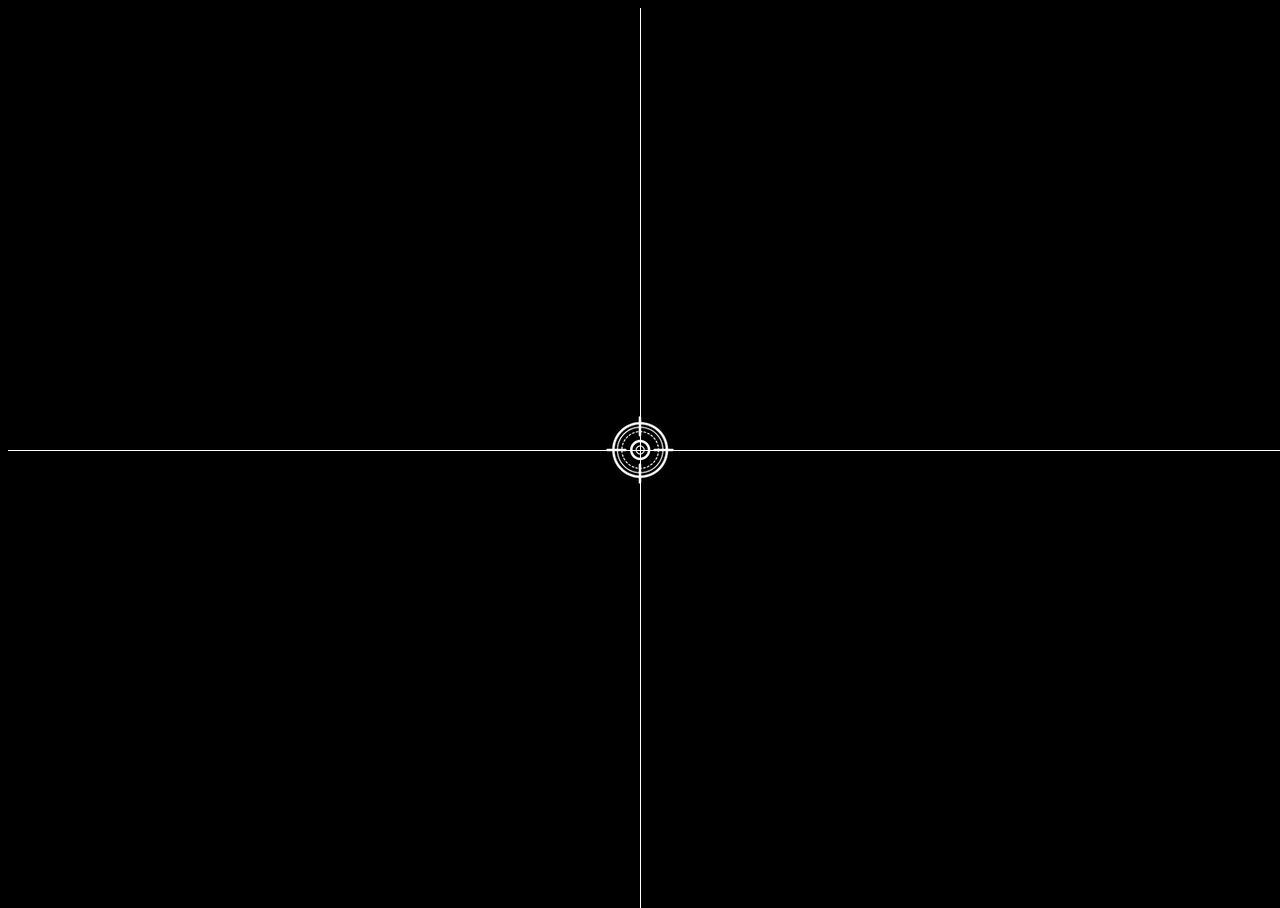
<file: frontend101/coordinates/index.html>
<!DOCTYPE html>
<html lang="en">
  <head>
    <meta charset="UTF-8" />
    <meta name="viewport" content="width=device-width, initial-scale=1.0" />
    <title>Coordinates</title>
    <script src="main.js" defer></script>
    <link rel="stylesheet" href="style.css" />
  </head>
  <body>
    <div class="line horizontal"></div>
    <div class="line vertical"></div>
    <img class="target" src="img//target.png " alt="target" />
    <span class="tag"></span>
  </body>
</html>
</file>
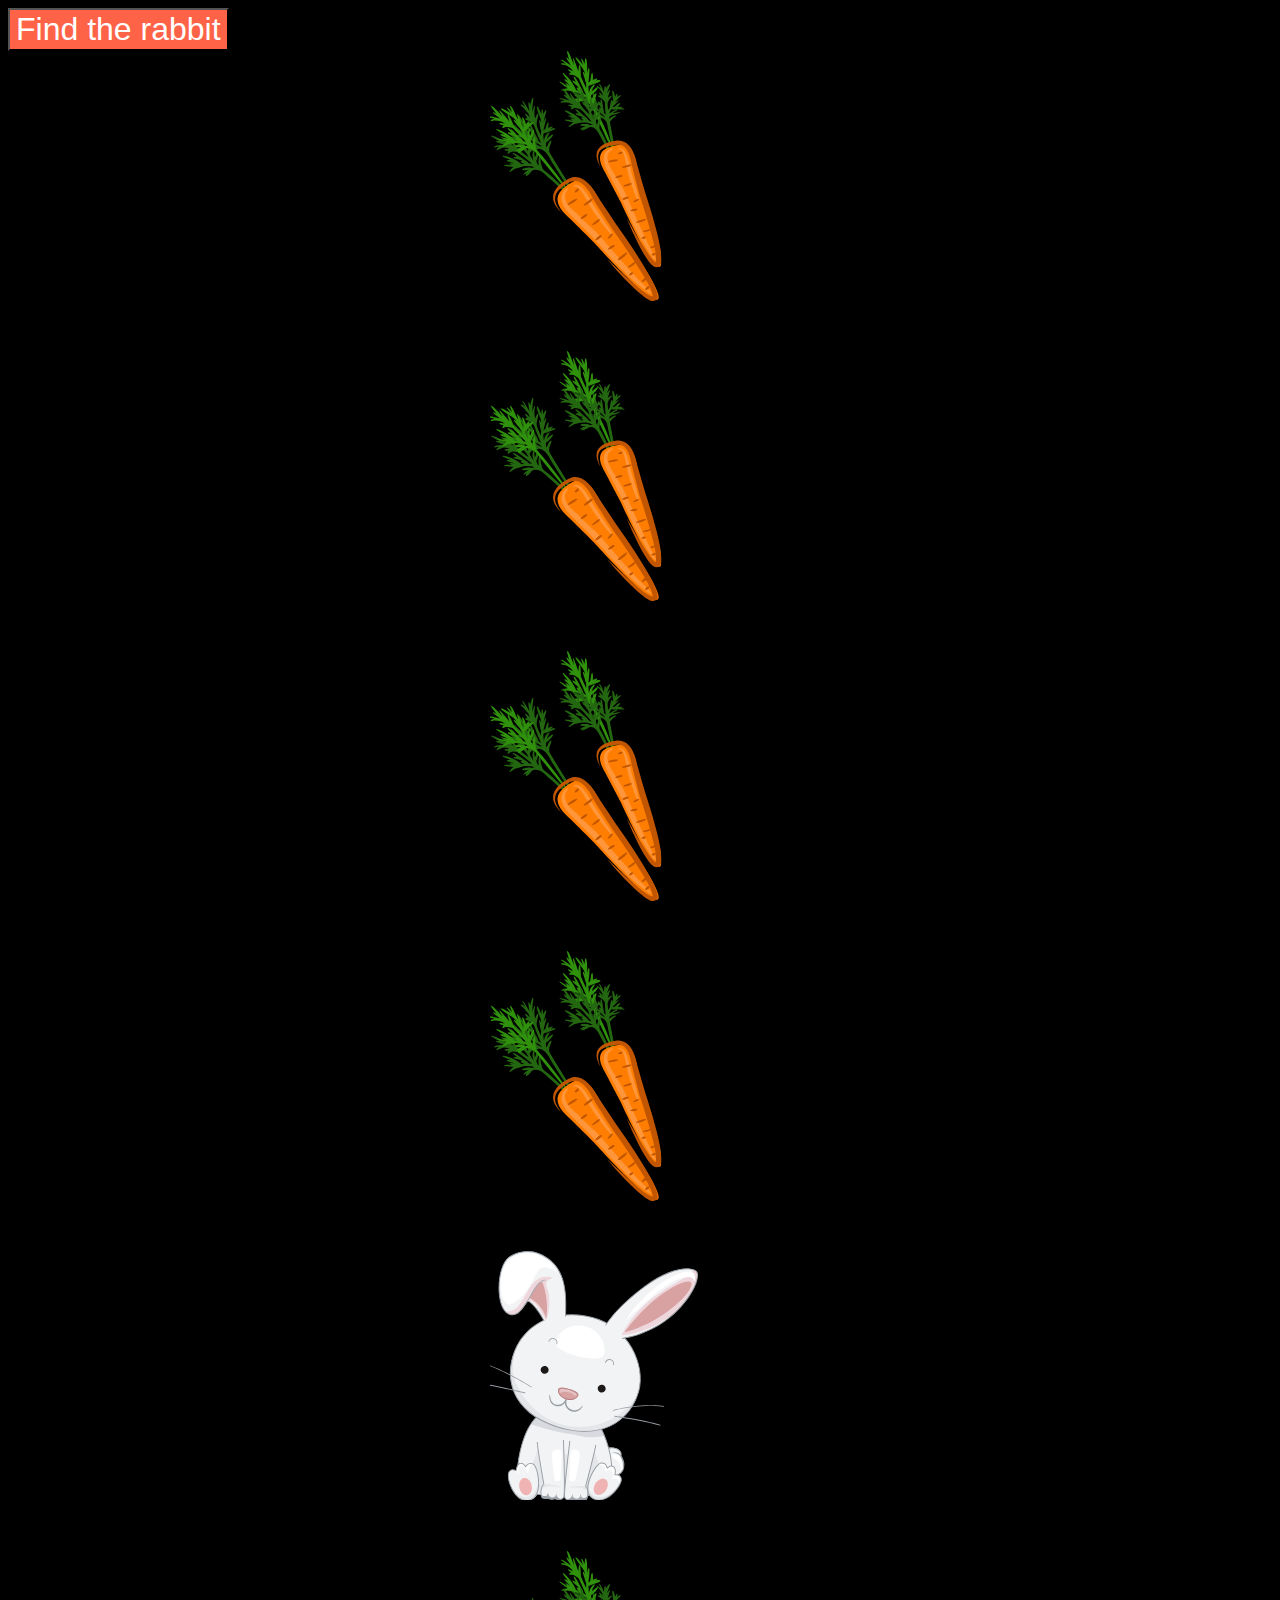
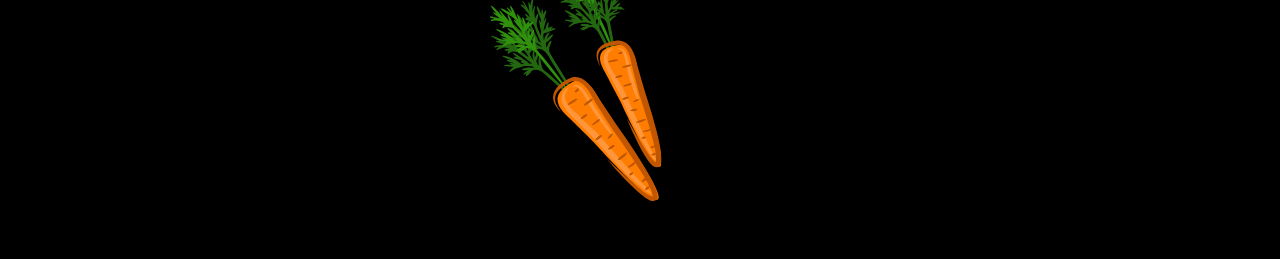
<file: frontend101/rabbits/index.html>
<!DOCTYPE html>
<html lang="en">
  <head>
    <meta charset="UTF-8" />
    <meta name="viewport" content="width=device-width, initial-scale=1.0" />
    <title>Scroll</title>
    <style>
      body {
        background-color: black;
      }
      div {
        width: 300px;
        height: 300px;
        background: url(img/carrot.png) no-repeat;
        margin: 0 auto;
      }
      .rabbit {
        width: 300px;
        height: 300px;
        background: url(img/rabbit.png) no-repeat;
      }
      button {
        outline: none;
        background: tomato;
        color: white;
        cursor: pointer;
        font-size: 32px;
      }
    </style>
  </head>
  <body>
    <button>Find the rabbit</button>
    <div></div>
    <div></div>
    <div></div>
    <div></div>
    <div class="rabbit"></div>
    <div></div>
    <script>
      const button = document.querySelector("button");
      const rabbit = document.querySelector(".rabbit");
      button.addEventListener("click", () => {
        rabbit.scrollIntoView({ behavior: "smooth", block: "center" });
      });
    </script>
  </body>
</html>
</file>
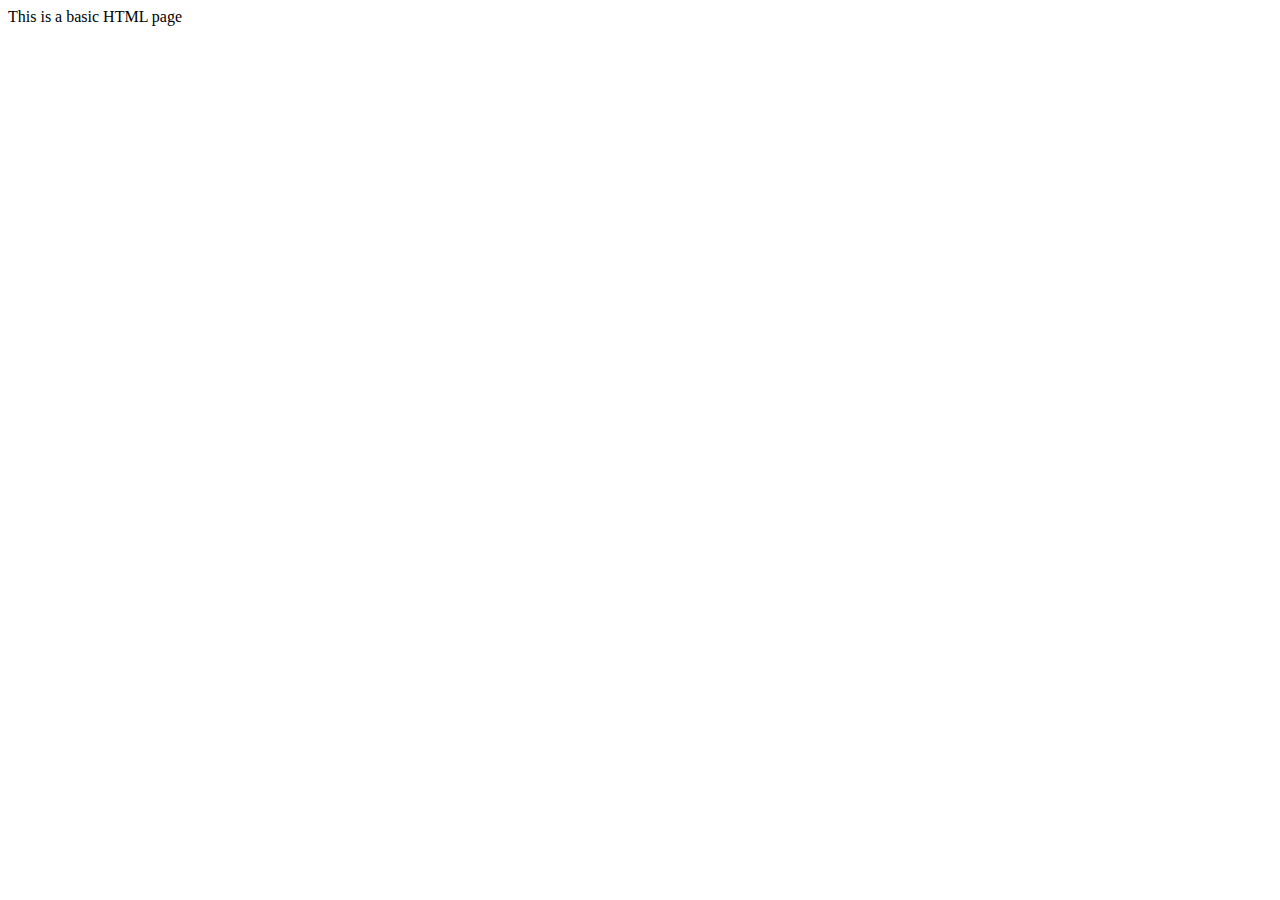
<file: JavaScript/HelloWorld/index.html>
<!DOCTYPE html>
<html lang="en">
  <head>
    <meta charset="UTF-8" />
    <meta name="viewport" content="width=device-width, initial-scale=1.0" />
    <title>Document</title>
    <script src="lecture01.js"></script>
  </head>
  <body>
    This is a basic HTML page
  </body>
</html>
</file>
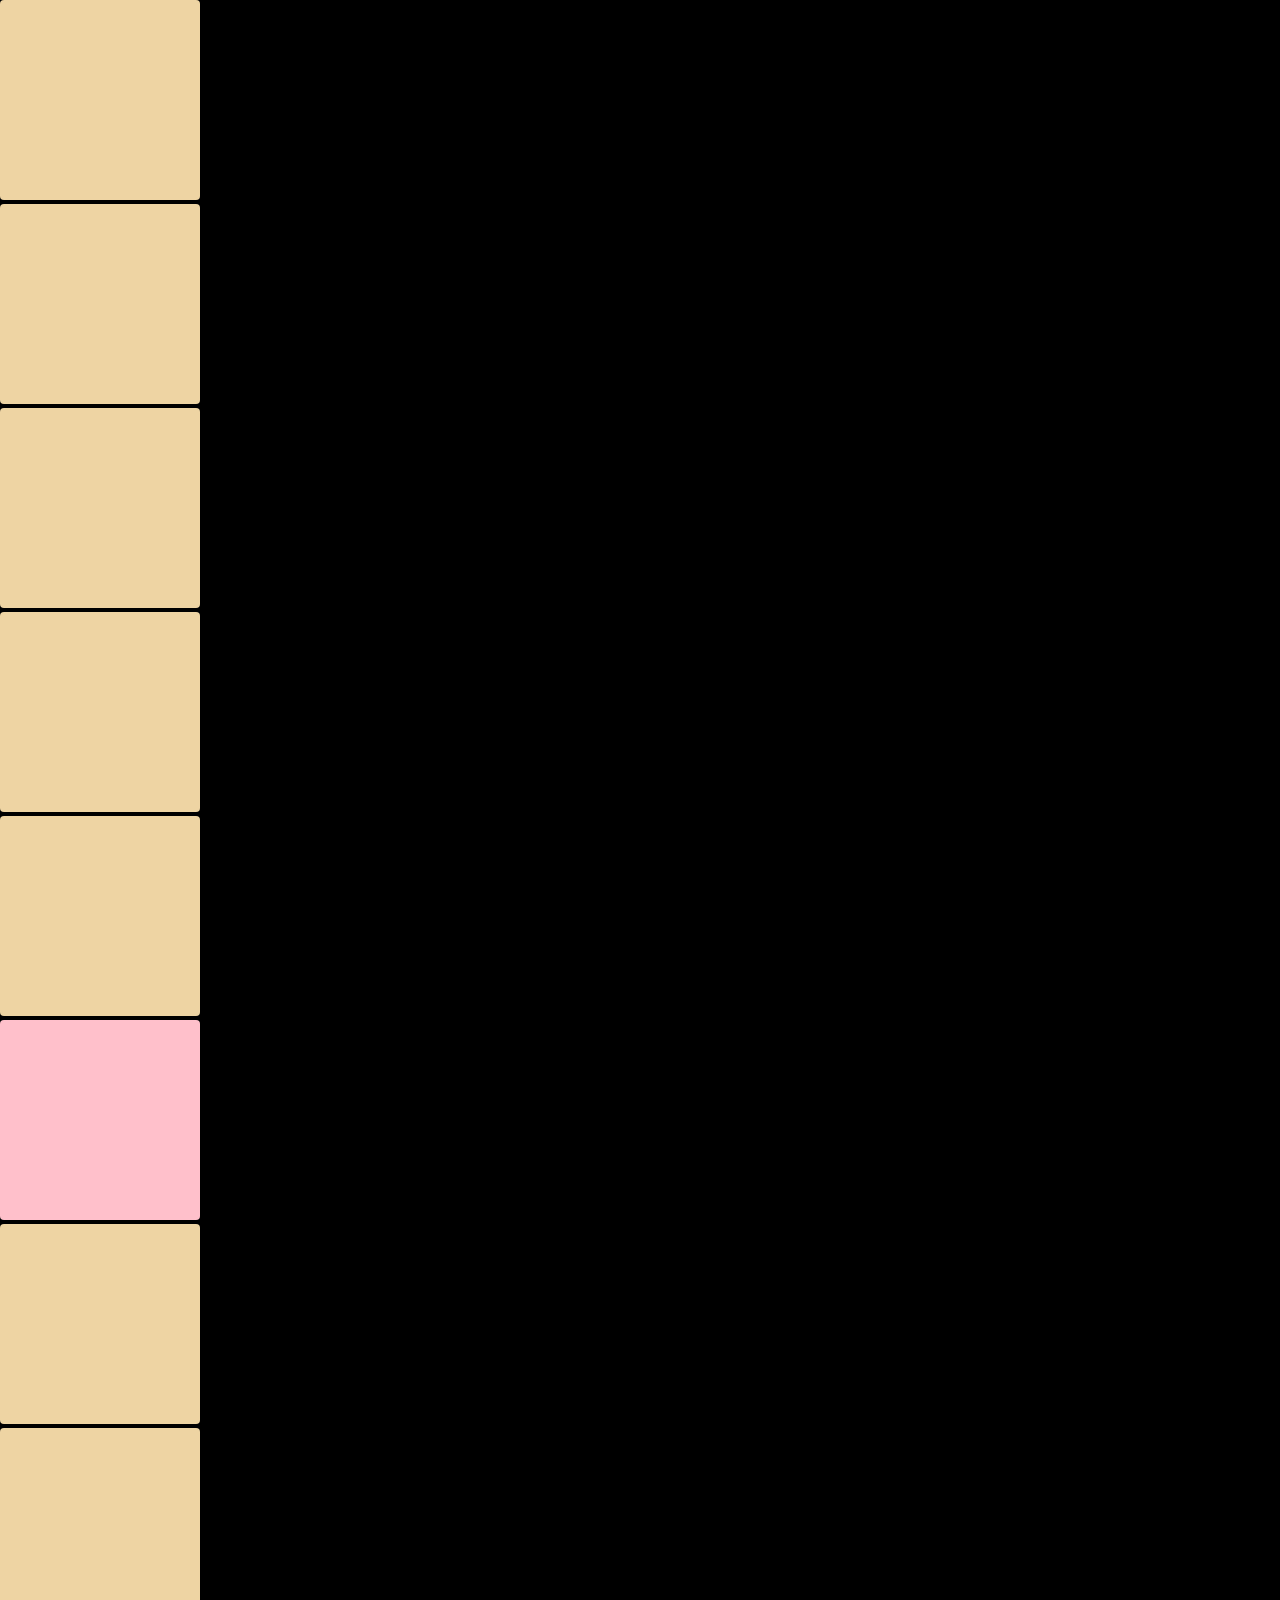
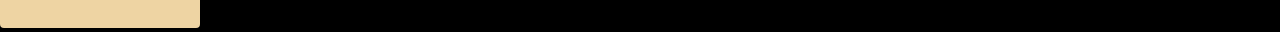
<file: frontend101/coordinate.html>
<!DOCTYPE html>
<html lang="en">
  <head>
    <meta charset="UTF-8" />
    <meta name="viewport" content="width=device-width, initial-scale=1.0" />
    <title>Document</title>
    <style>
      * {
        margin: 0;
        padding: 0;
      }
      body {
        background: black;
        /* overflow: hidden; */
      }
      :root {
        --background-color: rgb(238, 212, 163);
      }
      div {
        width: 200px;
        height: 200px;
        background-color: var(--background-color);
        margin-bottom: 4px;
        border-radius: 4px;
      }
      .div {
        background-color: pink;
      }
    </style>
  </head>
  <body>
    <div></div>
    <div></div>
    <div></div>
    <div></div>
    <div></div>
    <div class="div"></div>
    <div></div>
    <div></div>
    <script>
      let elem = document.querySelector(".div");
      let rect = elem.getBoundingClientRect();
      elem.addEventListener("click", (event) => {
        console.log(rect);
        console.log(`client: ${event.clientX}, ${event.clientY}`);
        console.log(`page: ${event.pageX}, ${event.pageY}`);
      });
    </script>
  </body>
</html>
</file>
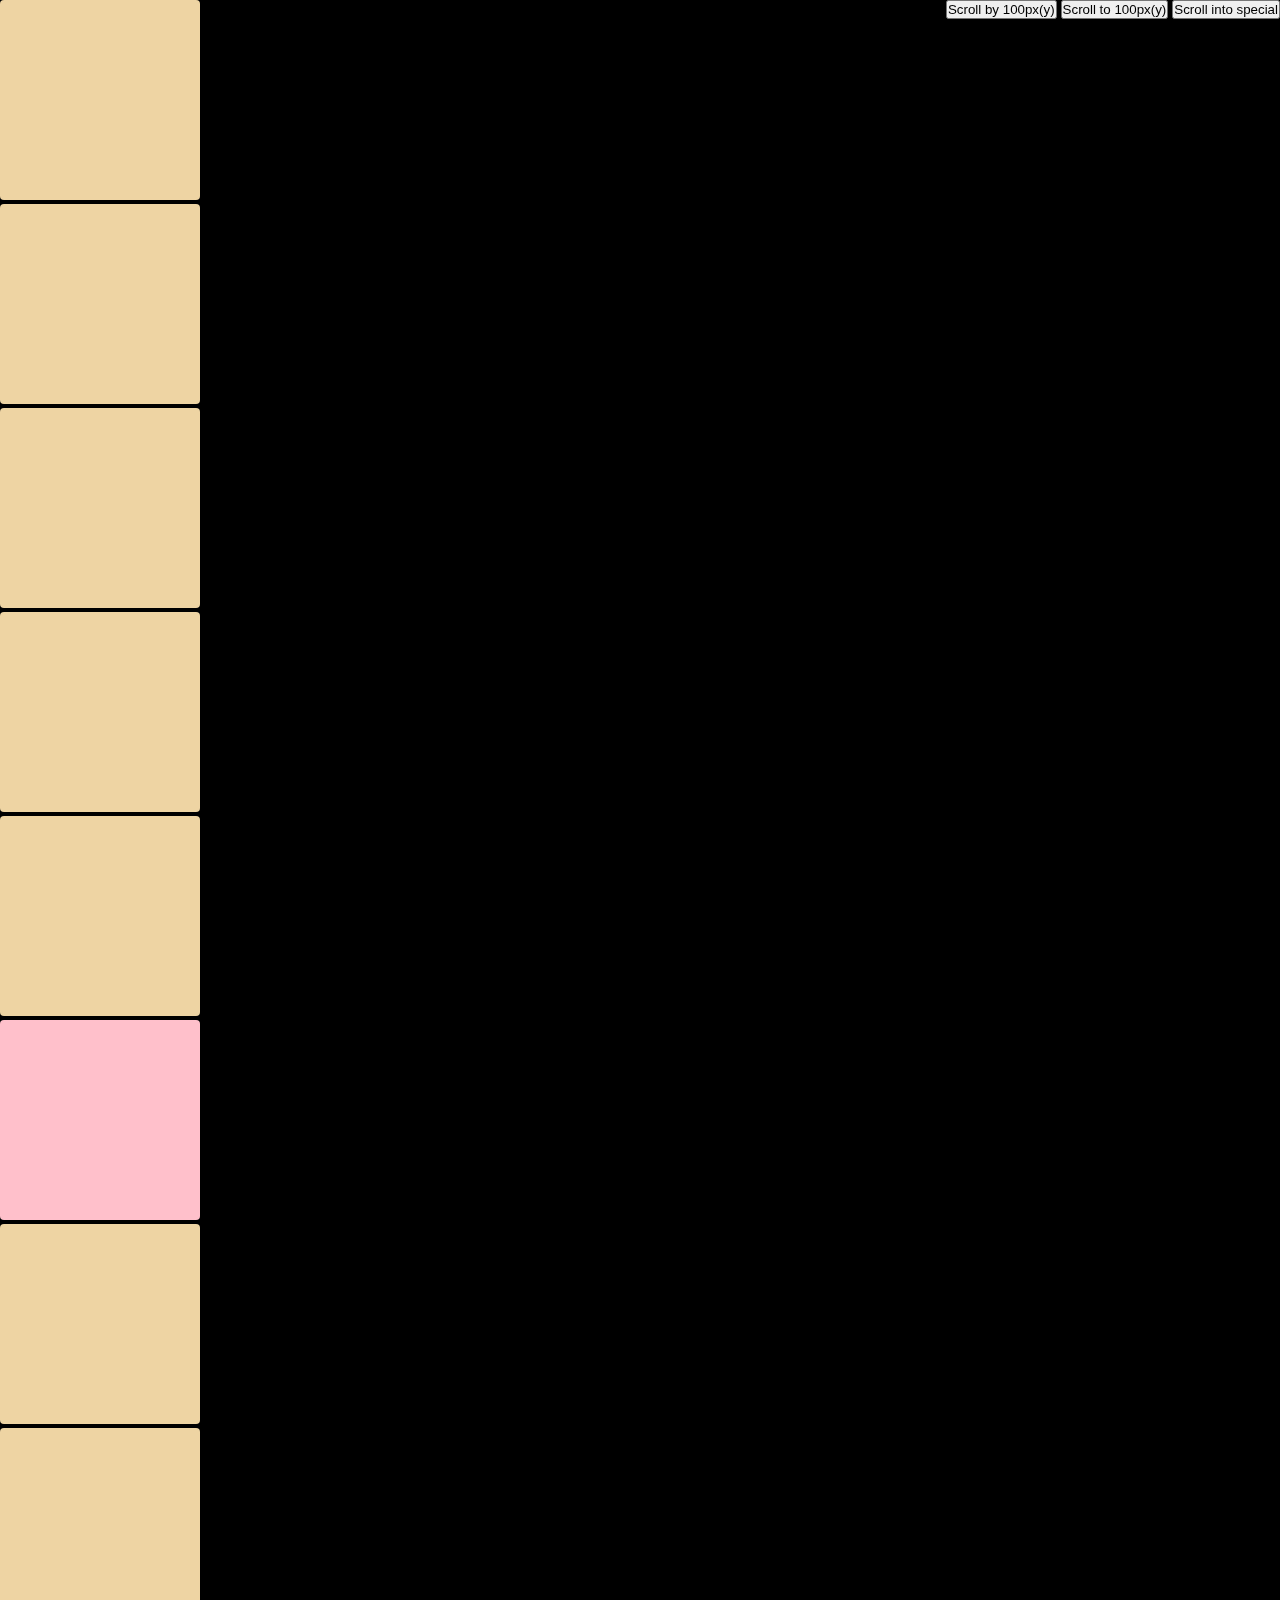
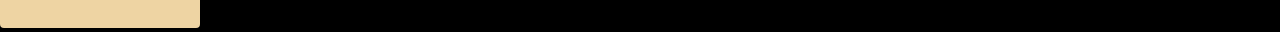
<file: frontend101/window-scroll.html>
<!DOCTYPE html>
<html lang="en">
  <head>
    <meta charset="UTF-8" />
    <meta name="viewport" content="width=device-width, initial-scale=1.0" />
    <title>scroll</title>
    <style>
      * {
        margin: 0;
        padding: 0;
      }
      body {
        background: black;
        /* overflow: hidden; */
        position: relative;
      }
      :root {
        --background-color: rgb(238, 212, 163);
      }
      div {
        width: 200px;
        height: 200px;
        background-color: var(--background-color);
        margin-bottom: 4px;
        border-radius: 4px;
      }
      .special {
        background-color: pink;
      }
      .container {
        position: fixed;
        top: 0;
        right: 0;
      }
    </style>
  </head>
  <body>
    <span class="container">
      <button class="scrollB">Scroll by 100px(y)</button>
      <button class="scrollT">Scroll to 100px(y)</button>
      <button class="scrollS">Scroll into special</button>
    </span>
    <div></div>
    <div></div>
    <div></div>
    <div></div>
    <div></div>
    <div class="special"></div>
    <div></div>
    <div></div>
    <script>
      const special = document.querySelector(".special");
      const moveBy = document.querySelector(".scrollB");
      const scrollTo = document.querySelector(".scrollT");
      const scrollSpecial = document.querySelector(".scrollS");

      moveBy.addEventListener("click", () => {
        window.scrollBy({
          top: 100,
          left: 0,
          behavior: "smooth",
        });
      });
      scrollTo.addEventListener("click", () => {
        window.scrollTo({ top: 100, left: 0, behavior: "smooth" });
      });

      scrollSpecial.addEventListener("click", () => {
        special.scrollIntoView({ behavior: "smooth" });
      });
    </script>
  </body>
</html>
</file>
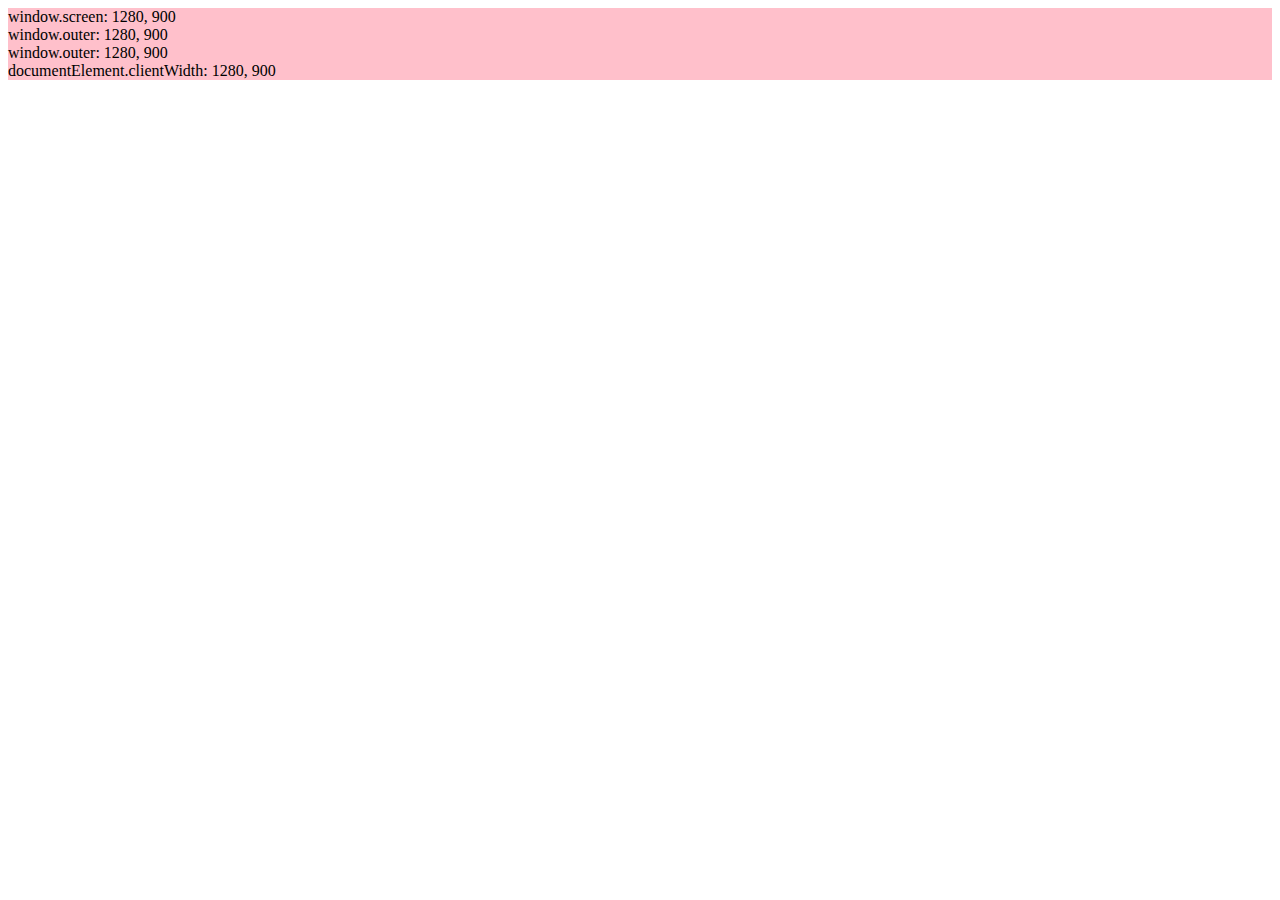
<file: frontend101/window-size.html>
<!DOCTYPE html>
<html lang="en">
  <head>
    <meta charset="UTF-8" />
    <meta name="viewport" content="width=device-width, initial-scale=1.0" />
    <title>Document</title>
    <style>
      .container {
        background: pink;
      }
    </style>
  </head>
  <body>
    <div class="container">Window Size</div>

    <script>
      const tag = document.querySelector(".container");
      function updateTag() {
        tag.innerHTML = `
      window.screen: ${window.screen.width}, ${window.screen.height} <br>
      window.outer: ${window.outerWidth}, ${window.outerHeight} <br>
      window.outer: ${window.innerWidth}, ${window.innerHeight} <br>
      documentElement.clientWidth: ${document.documentElement.clientWidth}, ${document.documentElement.clientHeight}
      `;
      }
      window.addEventListener("resize", () => {
        updateTag();
      });
      updateTag();
    </script>
  </body>
</html>
</file>
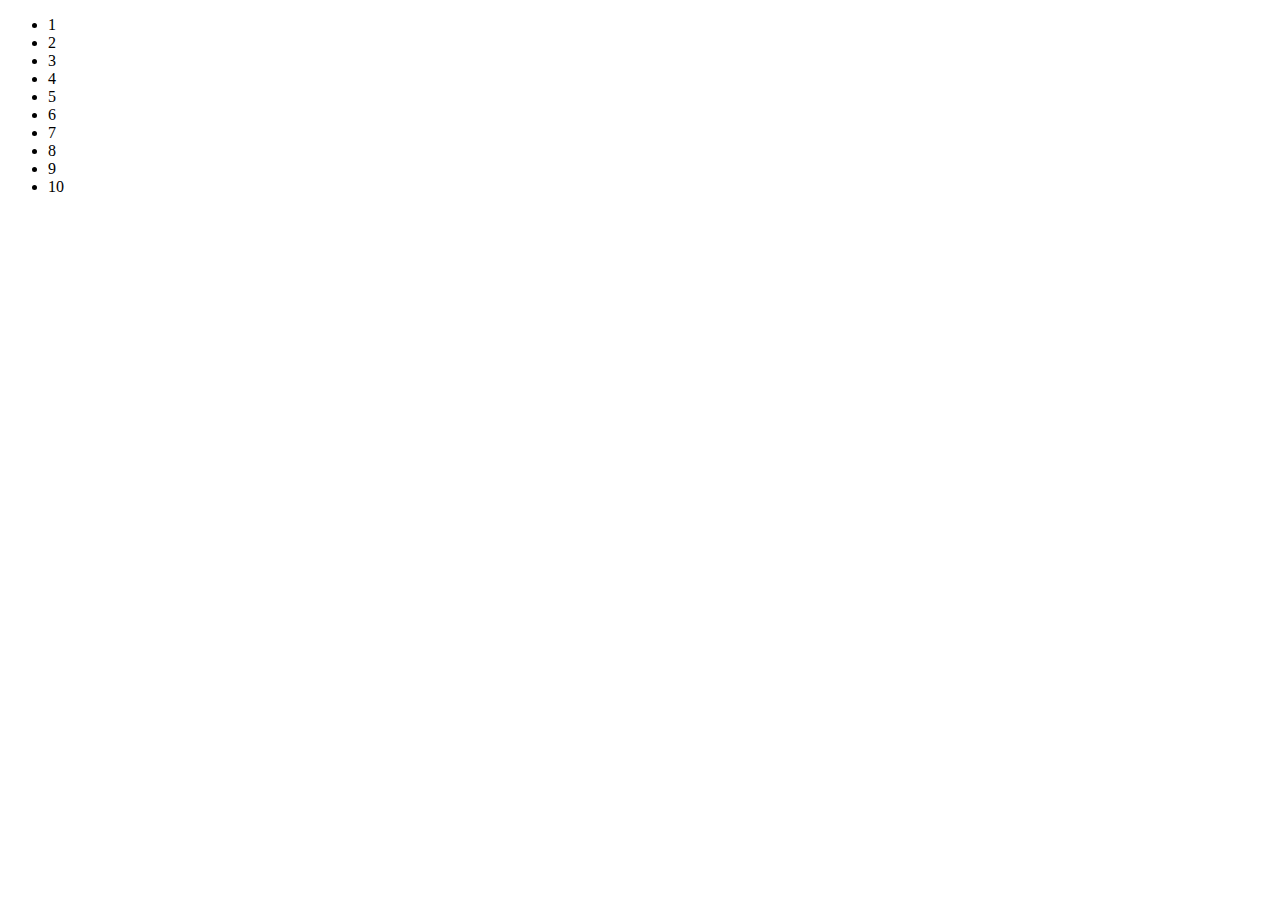
<file: JavaScript/event-delegation.html>
<!DOCTYPE html>
<html lang="en">
  <head>
    <meta charset="UTF-8" />
    <meta name="viewport" content="width=device-width, initial-scale=1.0" />
    <title>Document</title>
    <style>
      .selected {
        background-color: yellow;
      }
    </style>
  </head>
  <body>
    <ul>
      <li>1</li>
      <li>2</li>
      <li>3</li>
      <li>4</li>
      <li>5</li>
      <li>6</li>
      <li>7</li>
      <li>8</li>
      <li>9</li>
      <li>10</li>
    </ul>
    <script>
      const ul = document.querySelector("ul");
      ul.addEventListener("click", (event) => {
        if (event.target.tagName == "LI") {
          event.target.classList.add("selected");
        }
      });
    </script>
  </body>
</html>
</file>
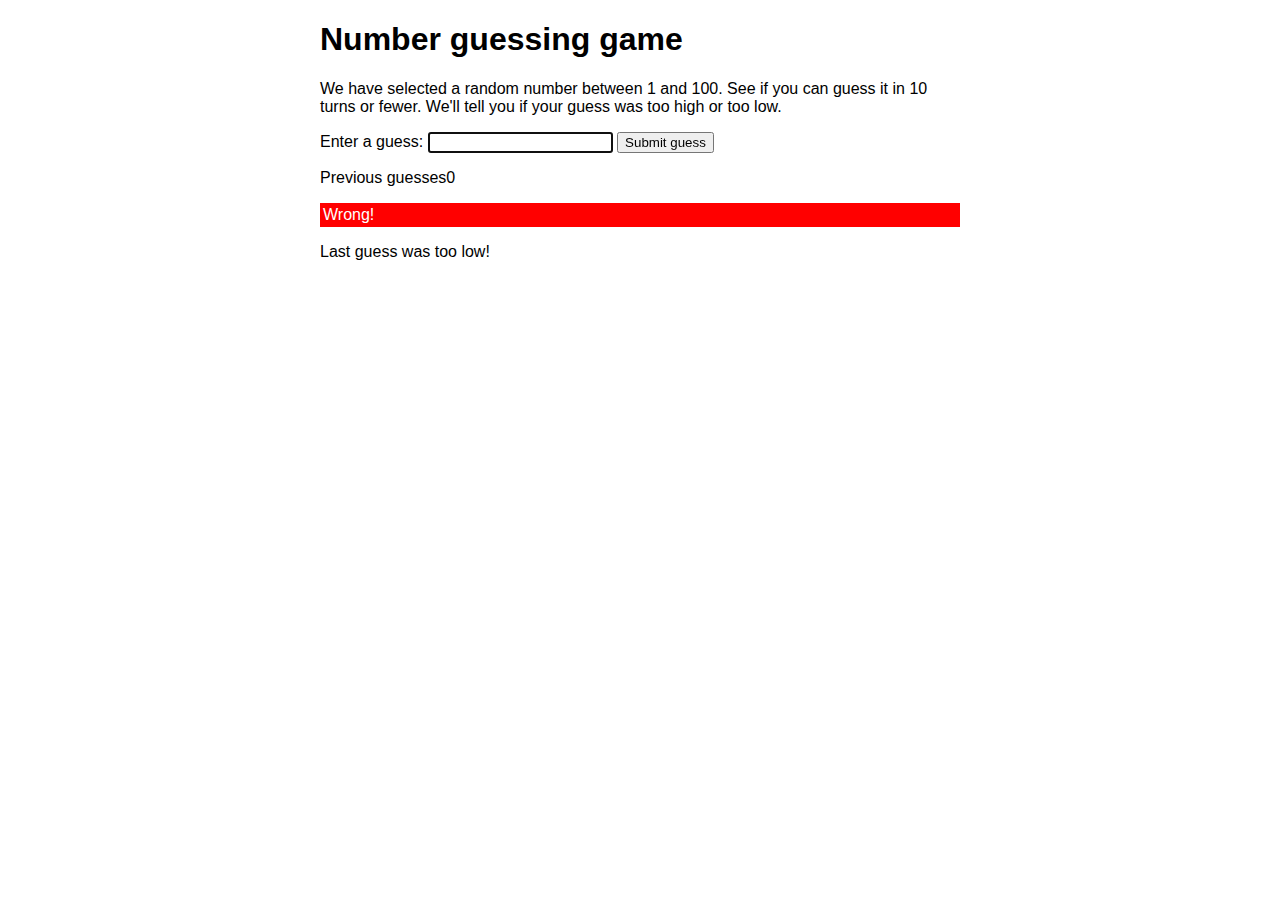
<file: JavaScript/mdn-variant.html>
<!DOCTYPE html>
<html>
  <head>
    <meta charset="utf-8" />

    <title>Number guessing game</title>

    <style>
      html {
        font-family: sans-serif;
      }

      body {
        width: 50%;
        max-width: 800px;
        min-width: 480px;
        margin: 0 auto;
      }

      .lastResult {
        color: white;
        padding: 3px;
      }
    </style>
  </head>

  <body>
    <h1>Number guessing game</h1>

    <p>
      We have selected a random number between 1 and 100. See if you can guess
      it in 10 turns or fewer. We'll tell you if your guess was too high or too
      low.
    </p>

    <div class="form">
      <label for="guessField">Enter a guess: </label
      ><input type="text" id="guessField" class="guessField" />
      <input type="submit" value="Submit guess" class="guessSubmit" />
    </div>

    <div class="resultParas">
      <p class="guesses"></p>
      <p class="lastResult"></p>
      <p class="lowOrHi"></p>
    </div>

    <script>
      "use strict";

      let randomNumber = Math.floor(Math.random() * 100) + 1;

      const guesses = document.querySelector(".guesses");
      const lastResult = document.querySelector(".lastResult");
      const lowOrHi = document.querySelector(".lowOrHi");

      const guessSubmit = document.querySelector(".guessSubmit");
      const guessField = document.querySelector(".guessField");

      let guessCount = 1;
      let resetButton;

      function checkGuess() {
        let userGuess = Number(guessField.value);
        if (guessCount === 1) {
          guesses.textContent = "Previous guesses";
        }
        guesses.textContent += userGuess + " ";

        if (userGuess === randomNumber) {
          lastResult.textContent = "Congratulations! You got it right!";
          lastResult.style.backgroundColor = "green";
          lowOrHi.textContent = "";
          setGameOver();
        } else if (guessCount === 10) {
          lastResult.textContent = "!!!GAME OVER!!!";
          setGameOver();
        } else {
          lastResult.textContent = "Wrong!";
          lastResult.style.backgroundColor = "red";
          if (userGuess < randomNumber) {
            lowOrHi.textContent = "Last guess was too low!";
          } else if (userGuess > randomNumber) {
            lowOrHi.textContent = "Last guess was too high!";
          }
        }

        guessCount++;
        guessField.value = "";
        guessField.focus();
      }

      checkGuess();
    </script>
  </body>
</html>
</file>
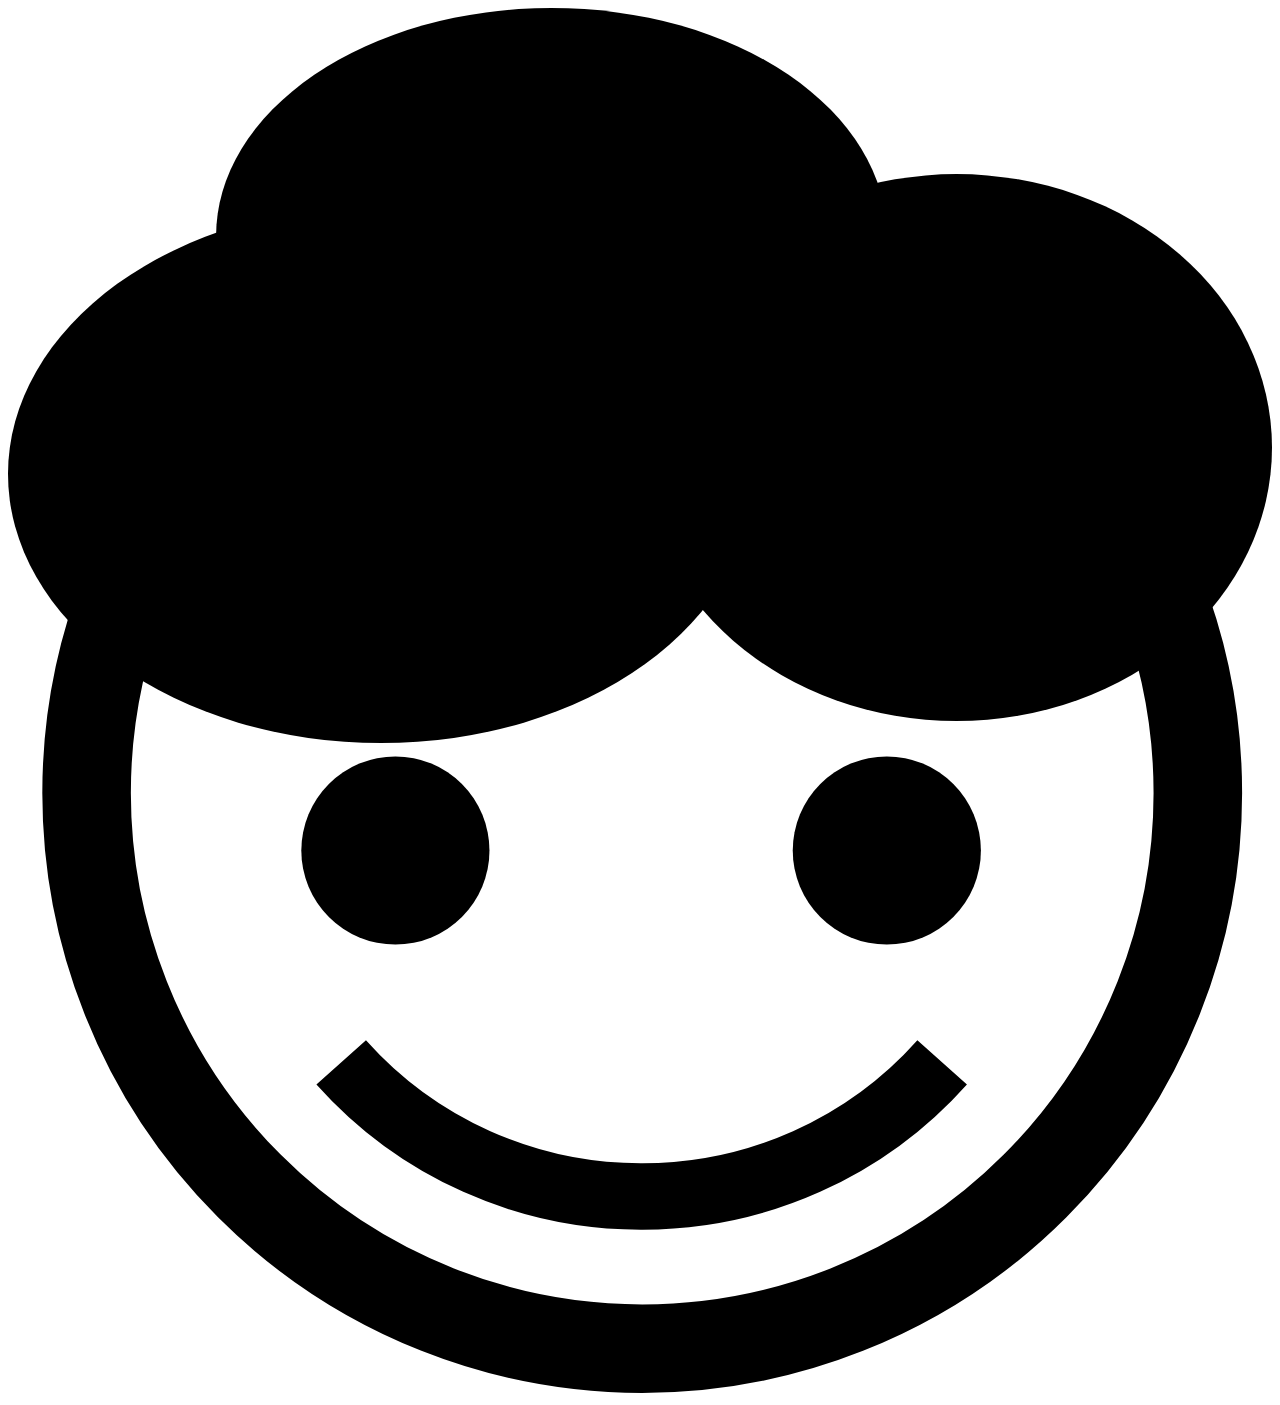
<file: svg01/01-01-img로넣기.html>
<!DOCTYPE html>
<html>
<head>
  <meta charset="UTF-8">
  <meta name="viewport" content="width=device-width, initial-scale=1.0">
  <meta http-equiv="X-UA-Compatible" content="ie=edge">
  <title>SVG</title>
</head>
<body>
  <img src="images/face.svg" alt="">
</body>
</html>
</file>
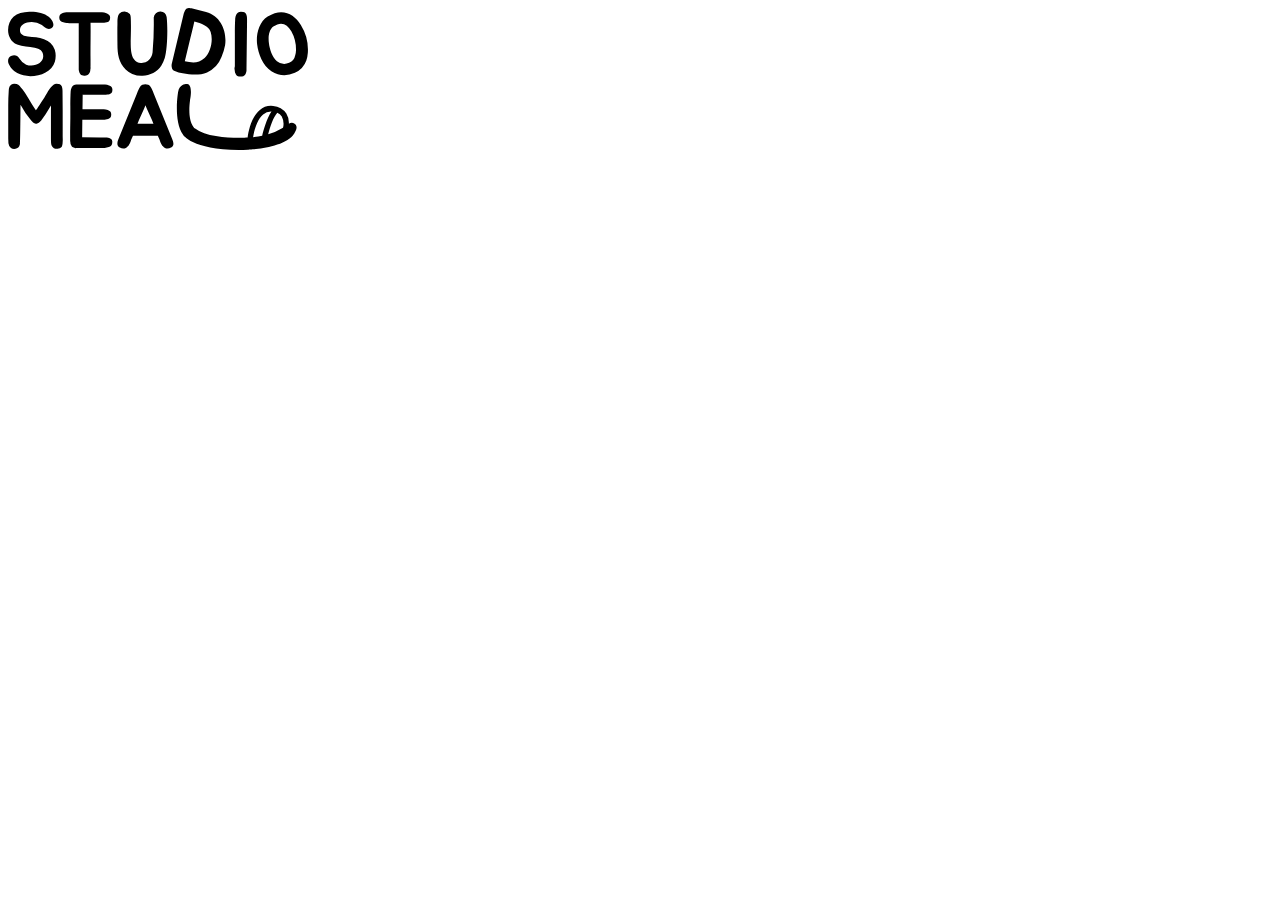
<file: svg01/01-02-css로넣기.html>
<!DOCTYPE html>
<html>
<head>
  <meta charset="UTF-8">
  <meta name="viewport" content="width=device-width, initial-scale=1.0">
  <meta http-equiv="X-UA-Compatible" content="ie=edge">
  <title>SVG</title>
  <style>
  .svg {
    width: 300px;
    height: 300px;
    background: url('images/studiomeal.svg') no-repeat 0 0;
  }
  </style>
</head>
<body>
  <div class="svg"></div>
</body>
</html>
</file>
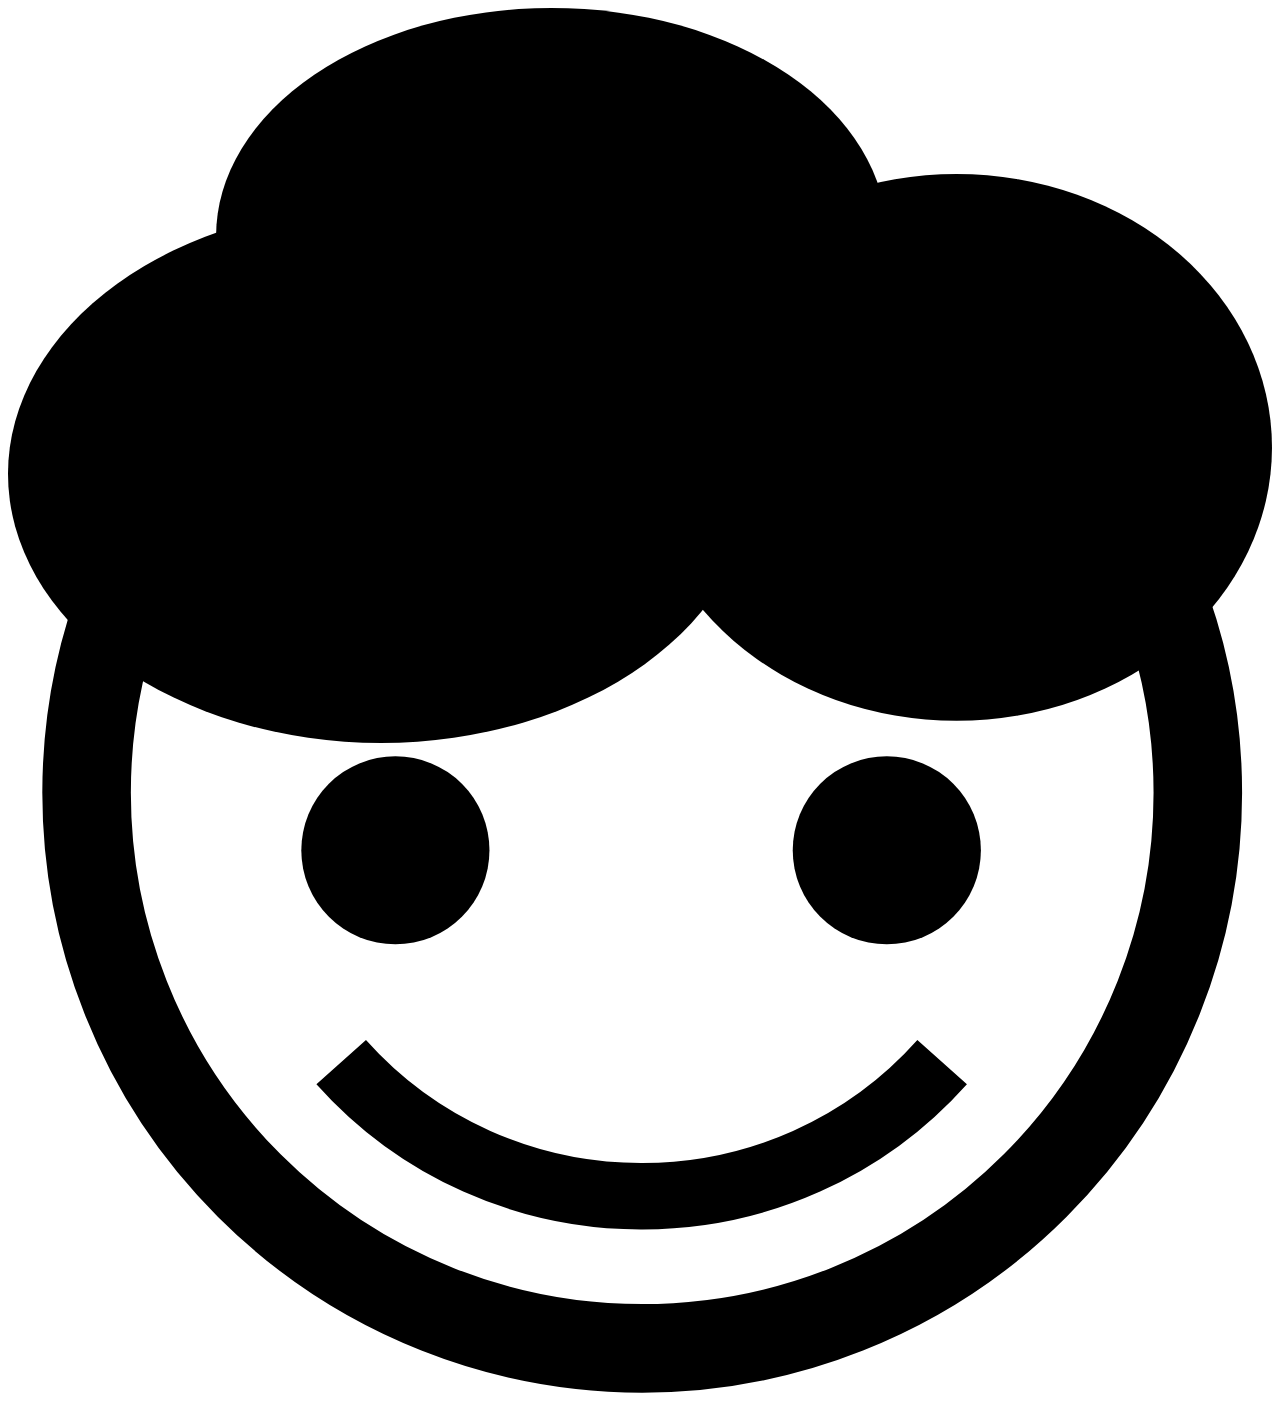
<file: svg01/01-03-inline으로넣기.html>
<!DOCTYPE html>
<html>
<head>
  <meta charset="UTF-8">
  <meta name="viewport" content="width=device-width, initial-scale=1.0">
  <meta http-equiv="X-UA-Compatible" content="ie=edge">
  <title>SVG</title>
</head>
<body>
  <svg data-name="face" xmlns="http://www.w3.org/2000/svg" viewBox="0 0 571 625.5">
    <circle cx="286.5" cy="354.5" r="251" stroke-width="40" fill="none" stroke="#000" stroke-miterlimit="10"/>
    <circle cx="175" cy="380.5" r="42.5"/>
    <circle cx="397" cy="380.5" r="42.5"/>
    <path d="M422 476.16a181.3 181.3 0 0 1-135.48 60.59H286a181.3 181.3 0 0 1-135.48-60.59" stroke-width="30" fill="none" stroke="#000" stroke-miterlimit="10"/>
    <ellipse cx="168.5" cy="210.5" rx="168.5" ry="121.5"/>
    <ellipse cx="428.5" cy="198.5" rx="142.5" ry="123.5"/>
    <ellipse cx="245.5" cy="103" rx="151.5" ry="103"/>
  </svg>

</body>
</html>
</file>
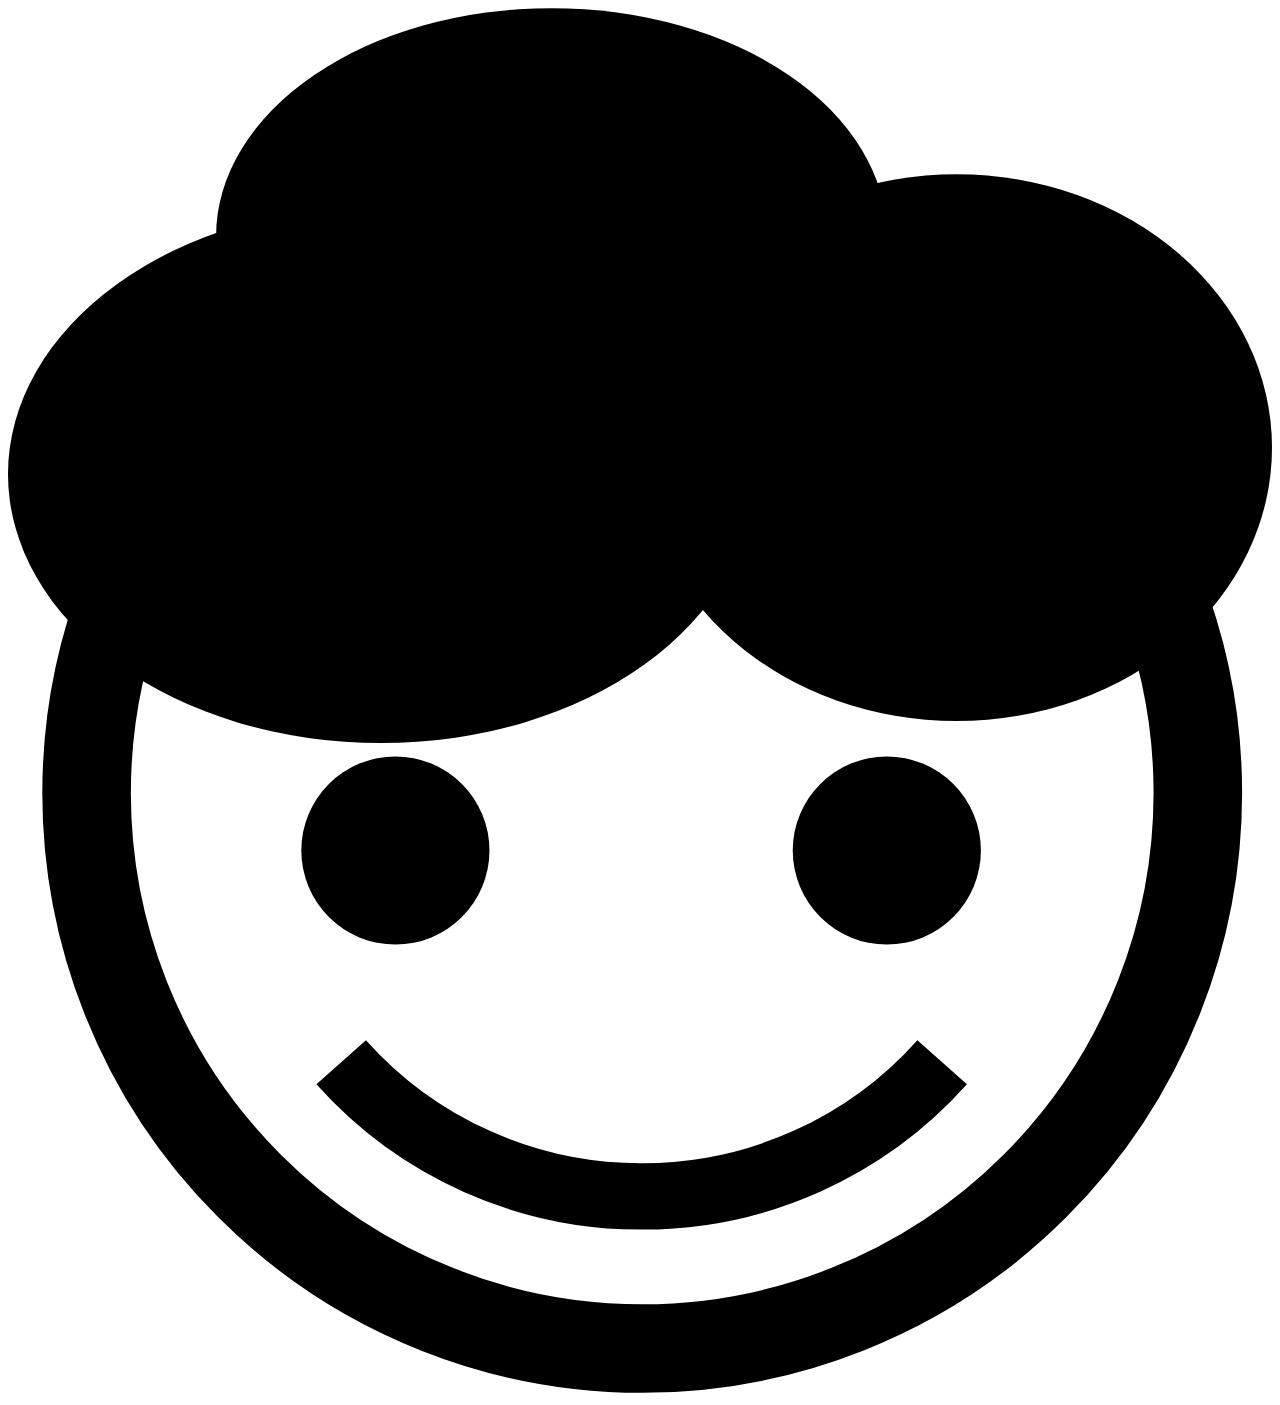
<file: svg01/01-04-object로넣기.html>
<!DOCTYPE html>
<html>
<head>
  <meta charset="UTF-8">
  <meta name="viewport" content="width=device-width, initial-scale=1.0">
  <meta http-equiv="X-UA-Compatible" content="ie=edge">
  <title>SVG</title>
</head>
<body>
  <object data="images/face.svg" type="image/svg+xml"></object>
</body>
</html>
</file>
<file: frontend101/coordinates/style.css>
body {
  background: black;
}

.line {
  position: absolute;
  background-color: white;
}
.horizontal {
  width: 100%;
  height: 1px;
  top: 50%;
}

.vertical {
  height: 100%;
  width: 1px;
  left: 50%;
}

.target {
  position: absolute;
  top: 50%;
  left: 50%;
  transform: translate(-60px, -60px);
}

.tag {
  color: white;
  position: absolute;
  top: 50%;
  left: 50%;
  transform: translate(20px, 20px);
  font-size: 30px;
}
</file>
